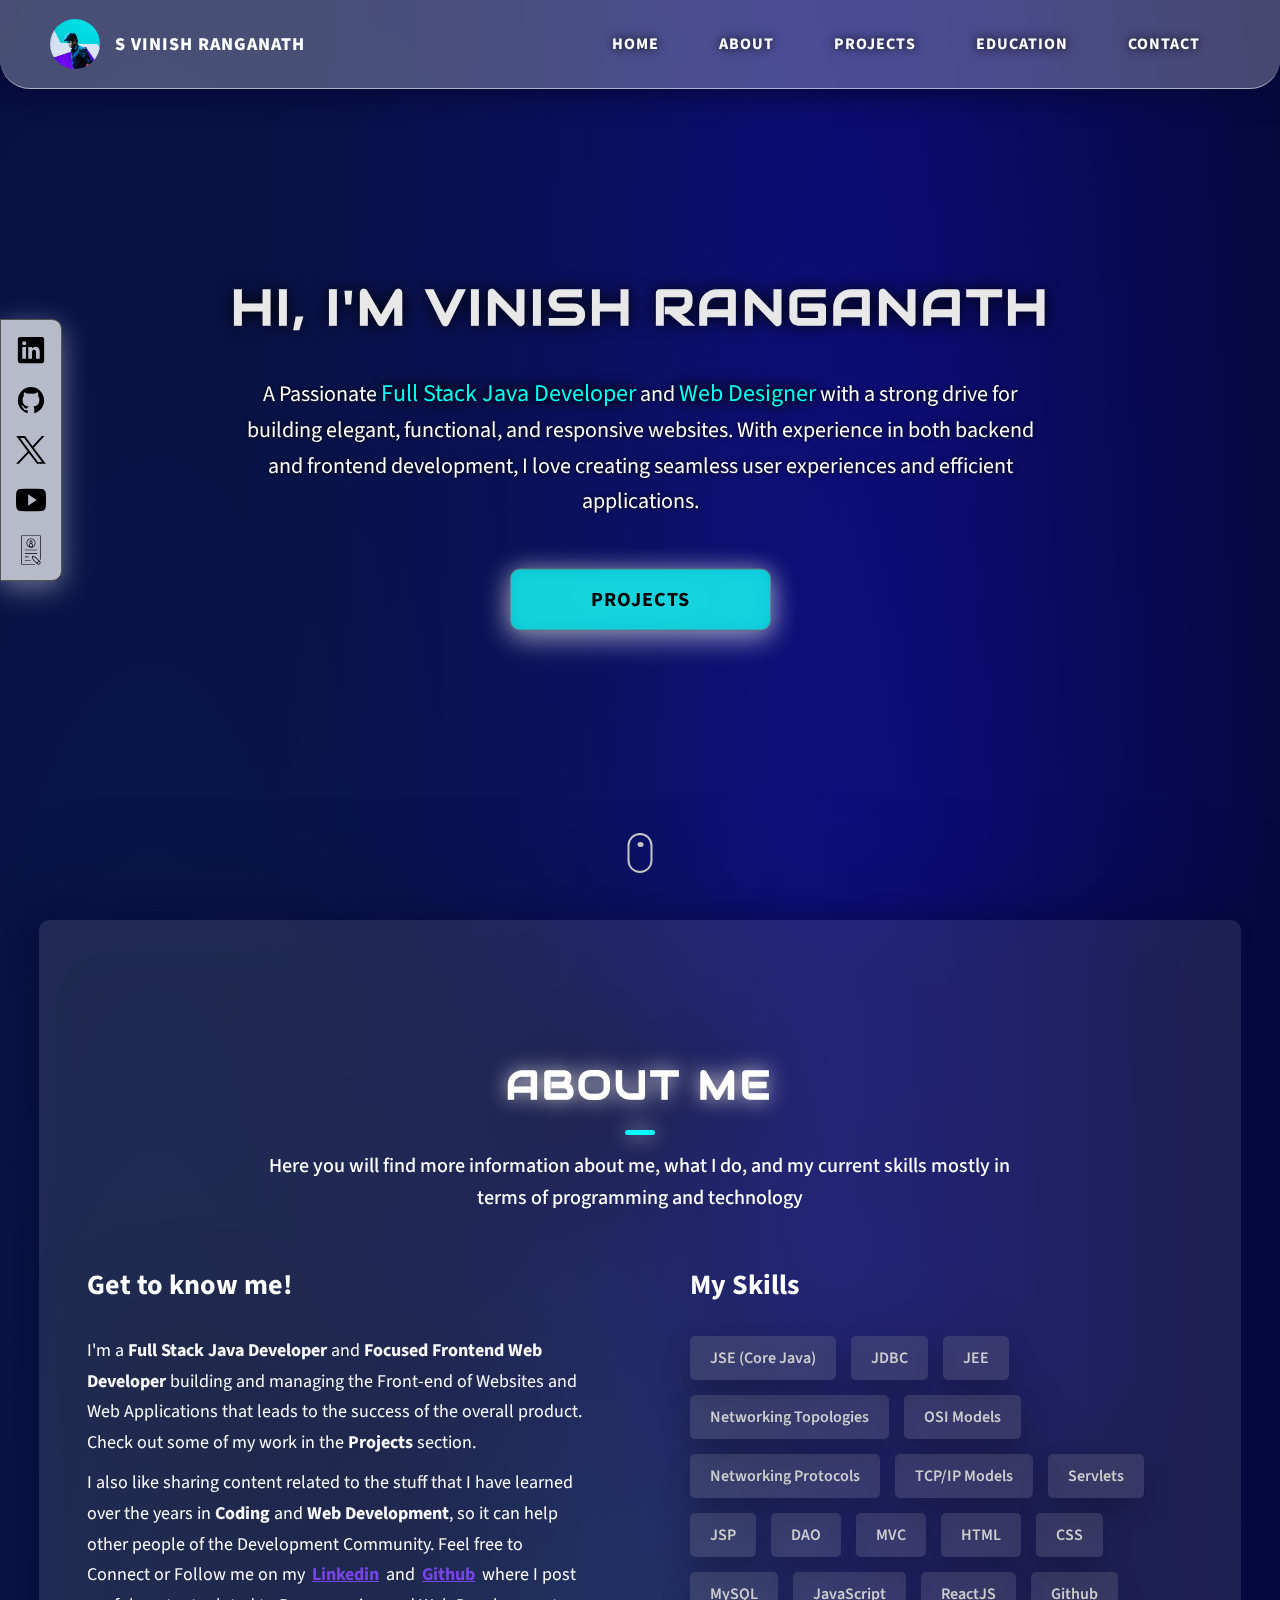
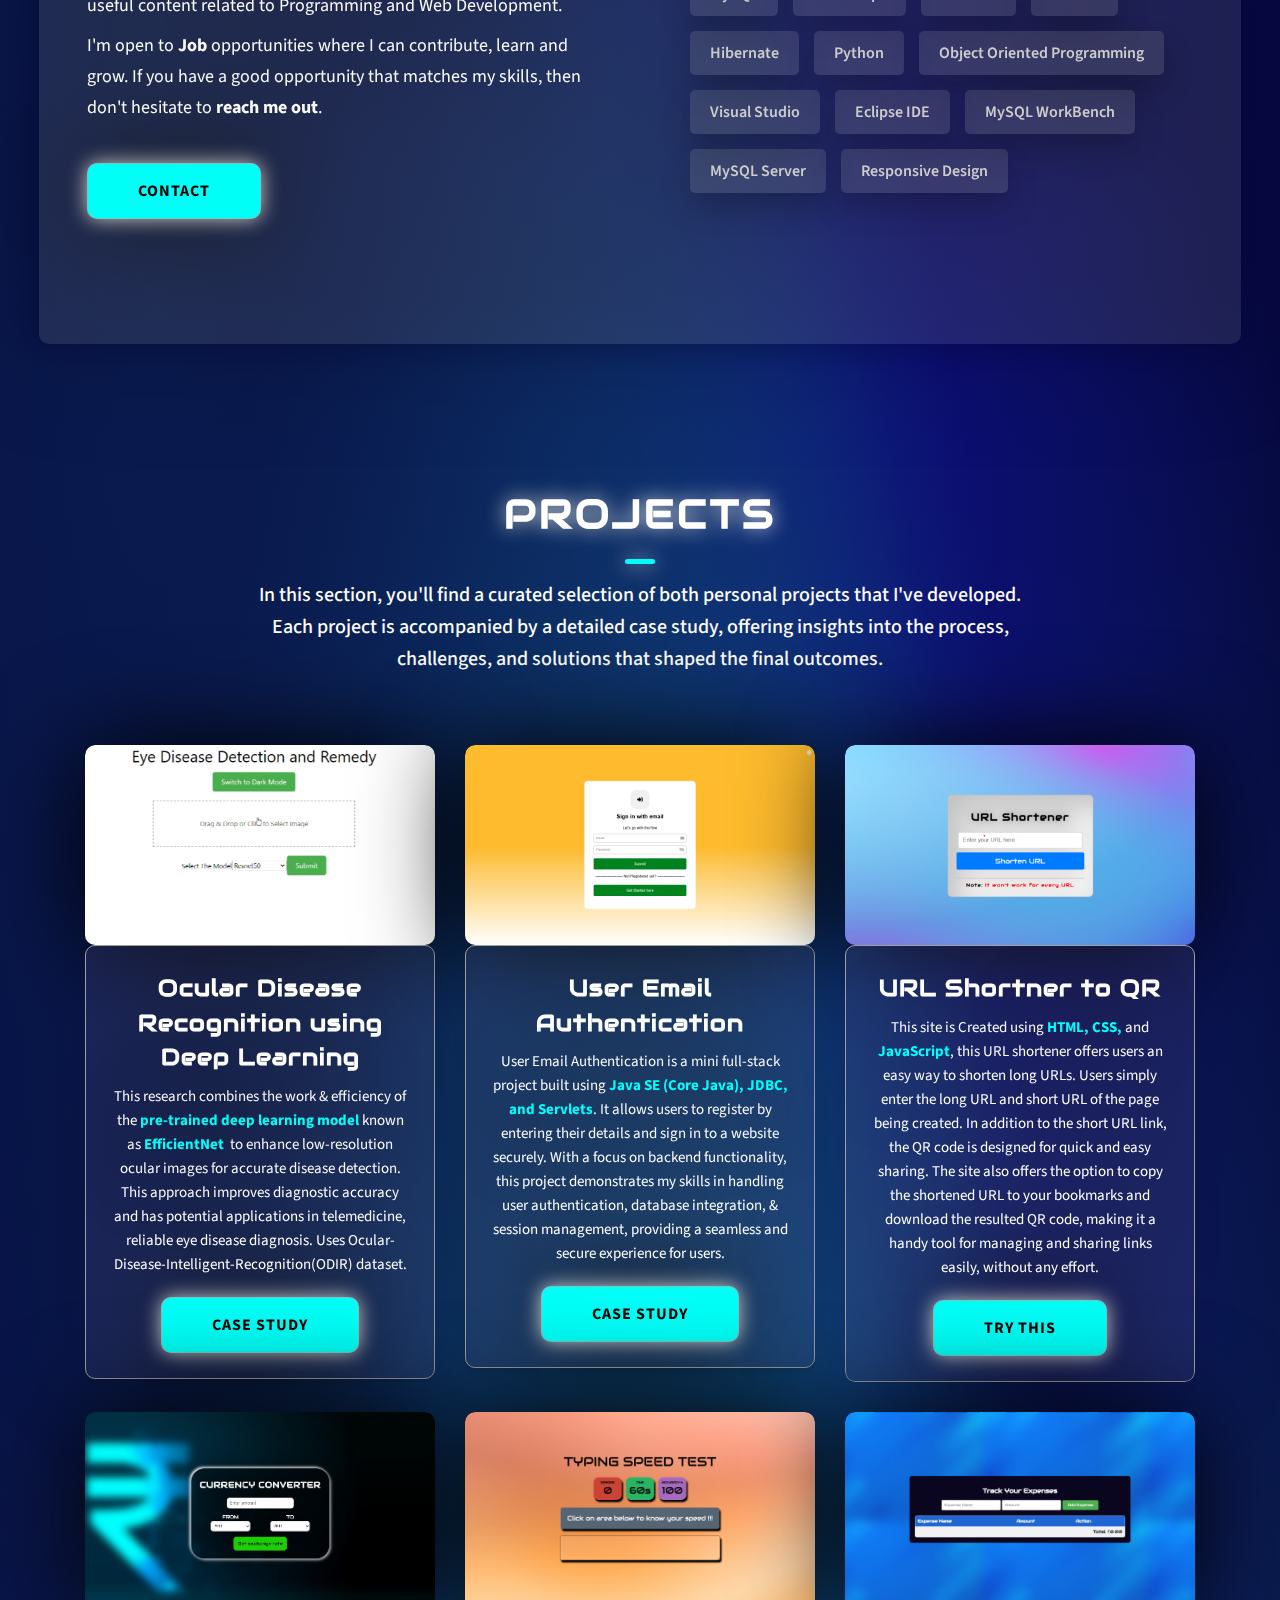
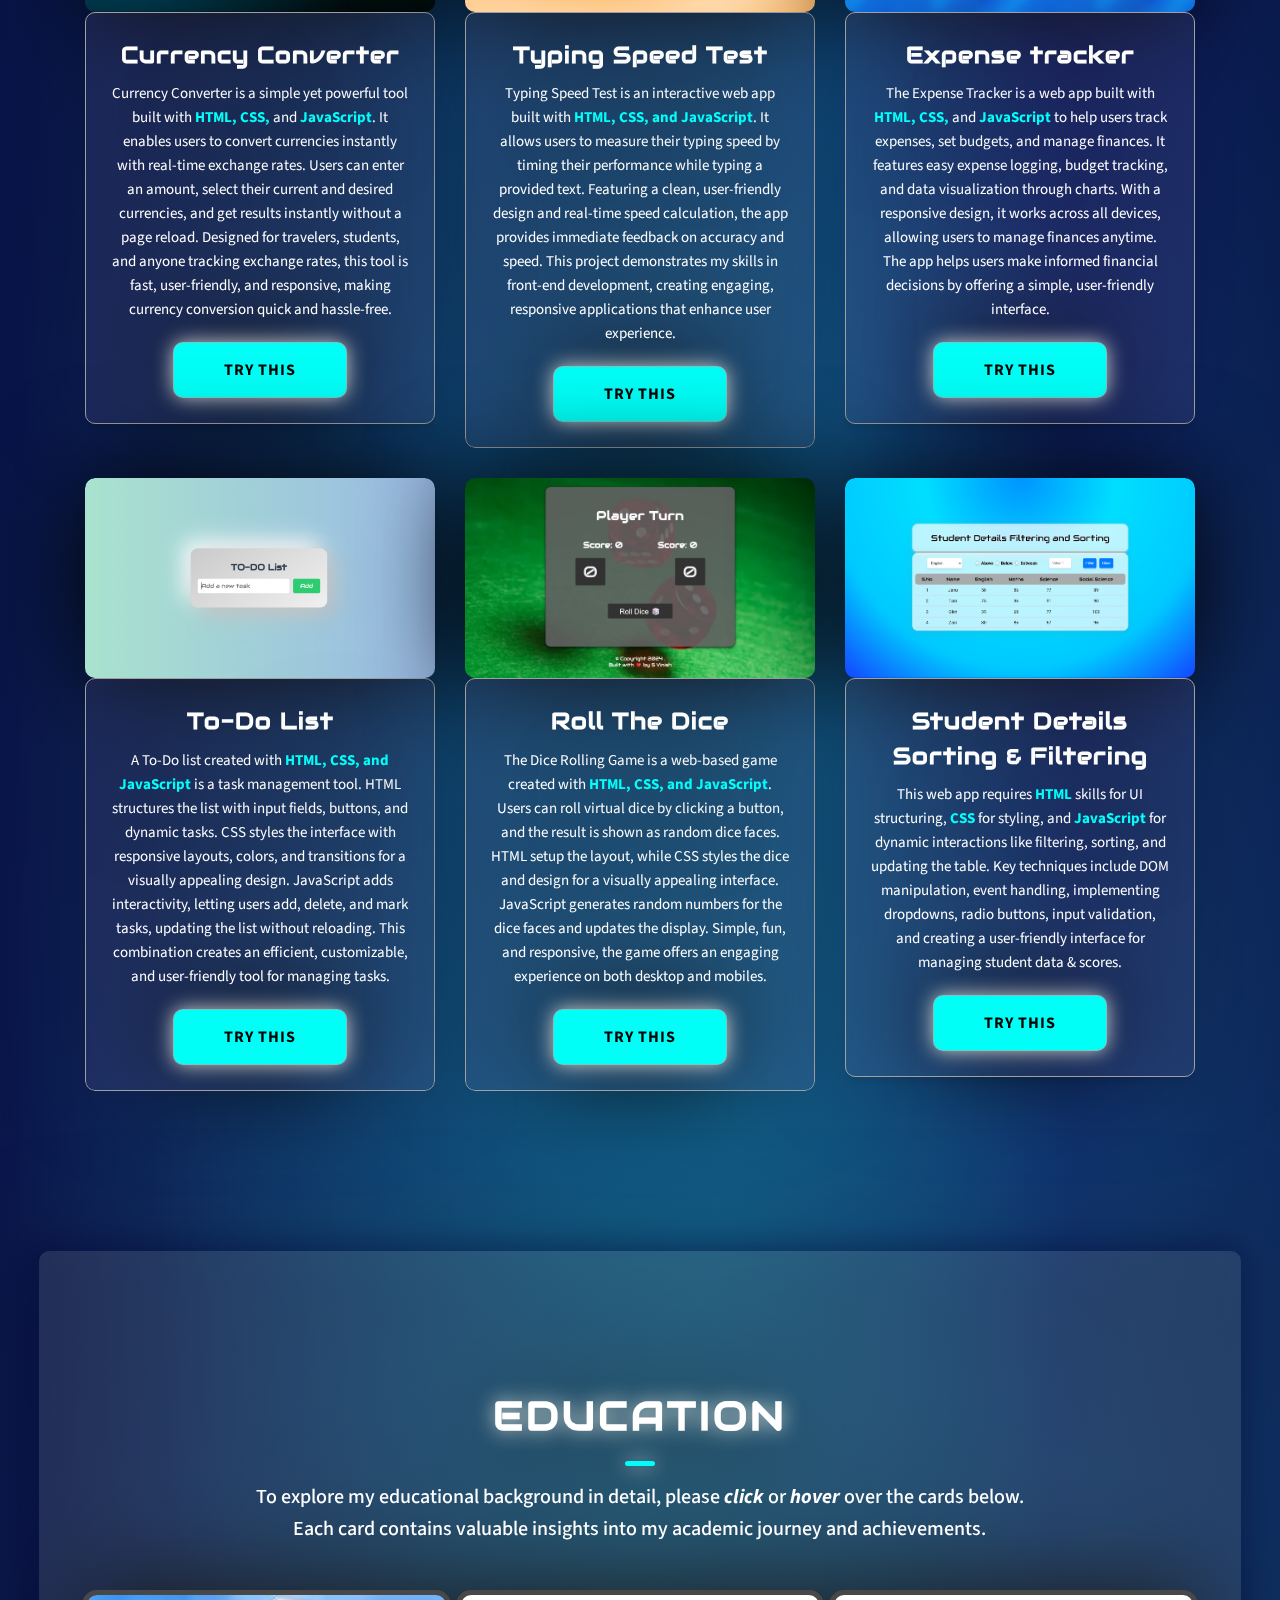
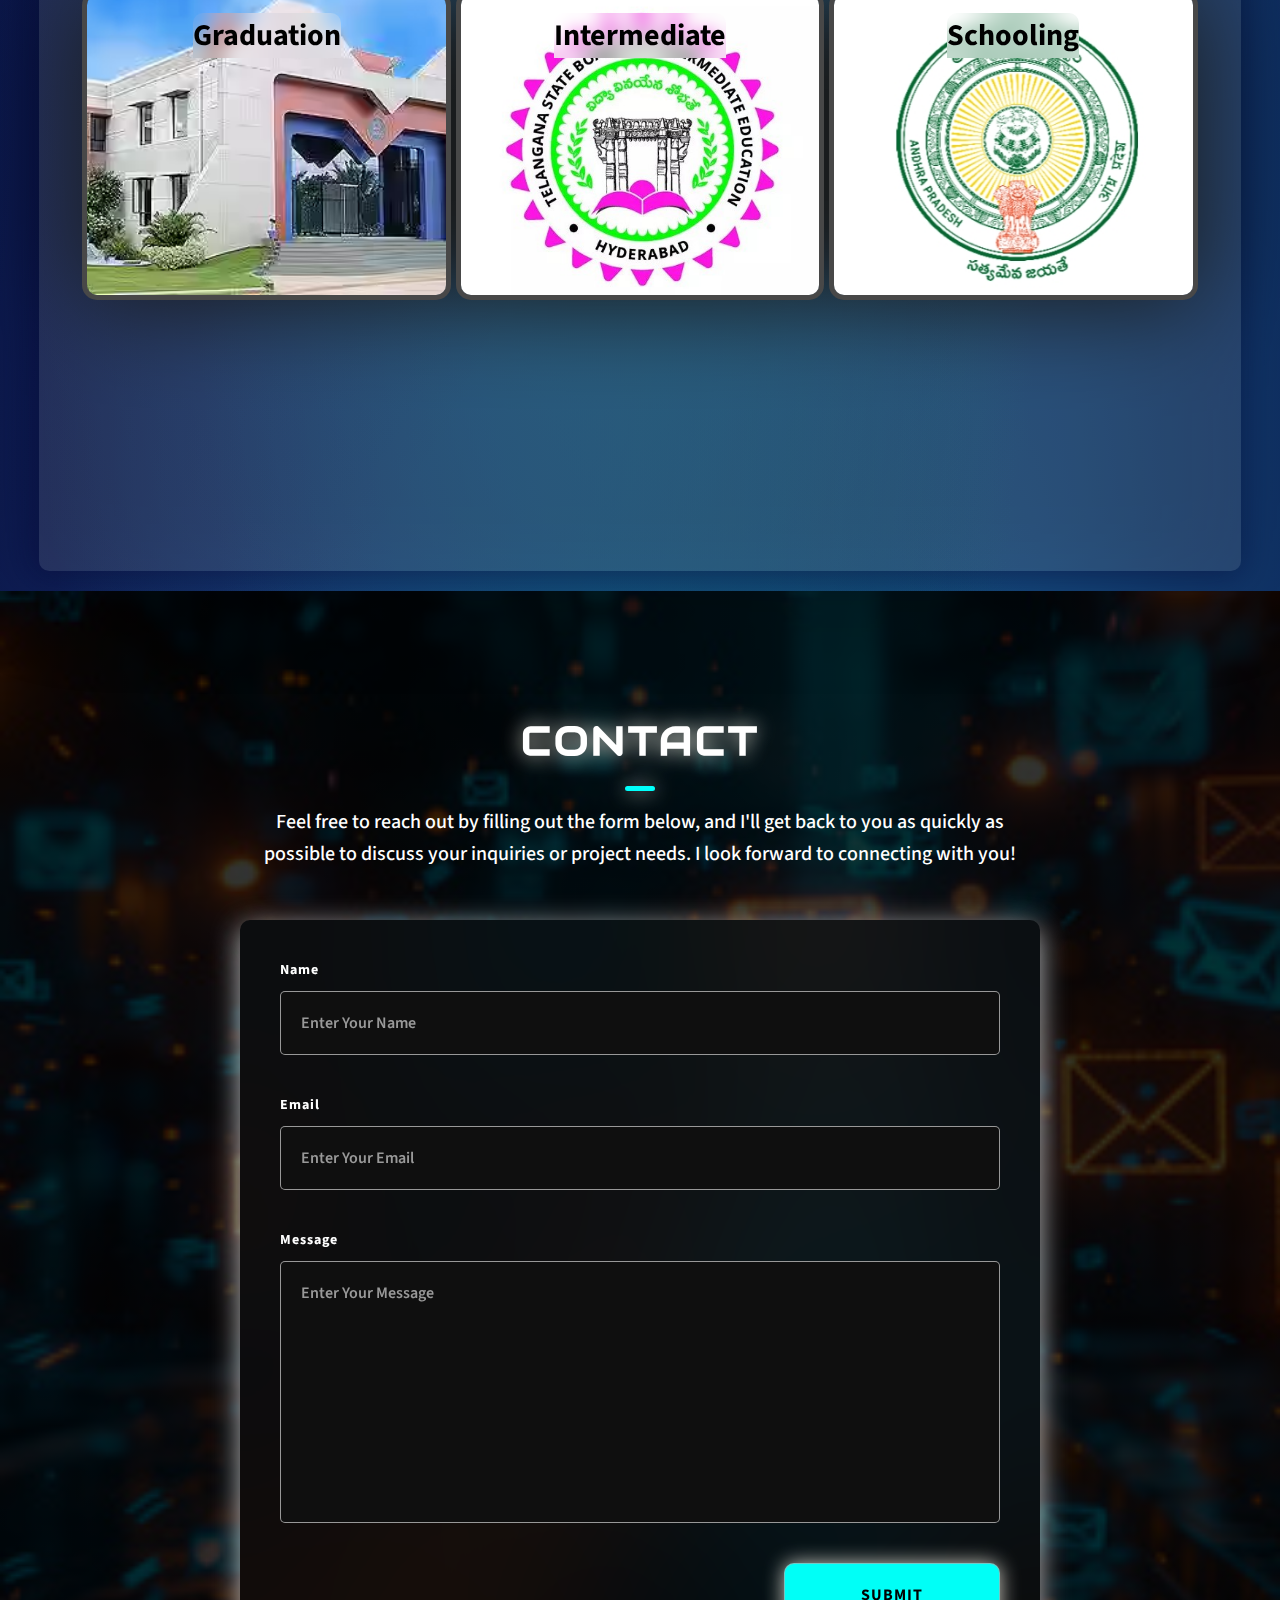
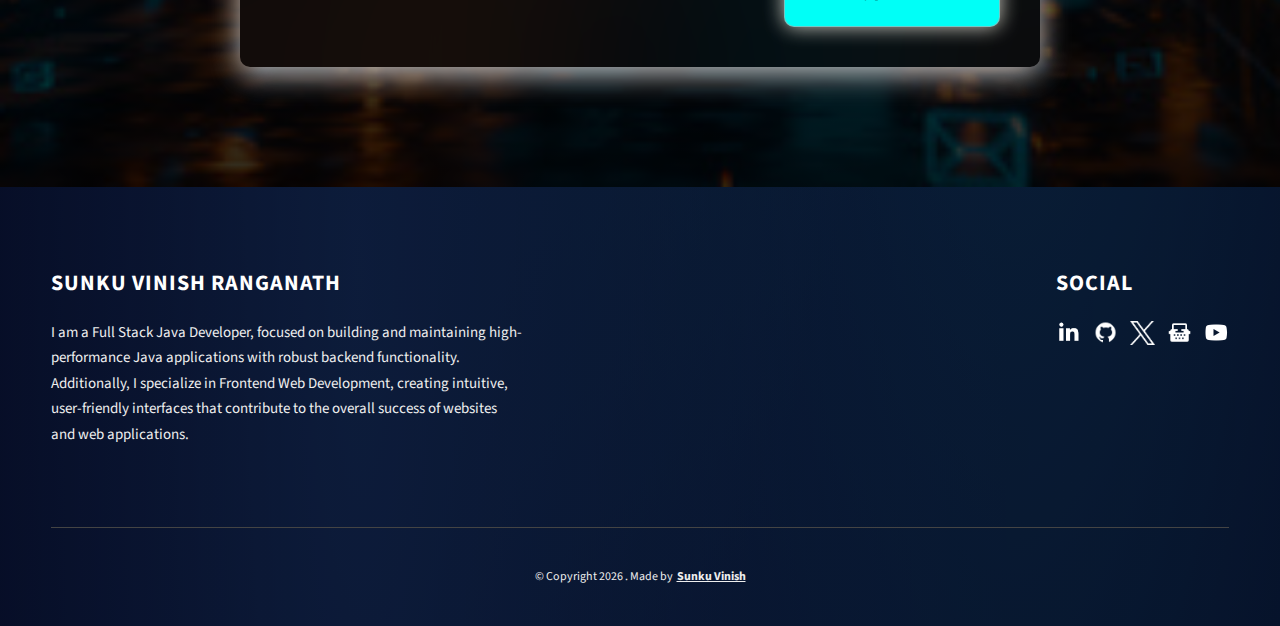
<file: index.html>
<html lang="en">

<head>
  <meta charset="UTF-8" />
  <meta name="viewport" content="width=device-width, initial-scale=1.0" />

  <title>Portfolio Vinish</title>
  <link rel="stylesheet" href="index.css" />

  <link href="https://fonts.googleapis.com/css2?family=Source+Sans+Pro:wght@400;600;700;900&display=swap"
    rel="stylesheet" />
  <link rel="stylesheet" href="https://cdnjs.cloudflare.com/ajax/libs/font-awesome/6.0.0-beta3/css/all.min.css">
  <link rel="shortcut icon" type="image/x-icon" href="/assets/img/log1.png" />
  <link href='https://unpkg.com/boxicons@2.1.4/css/boxicons.min.css' rel='stylesheet'>

</head>

<body>

  <!----------------- Header Section ----------------->

  <header class="header">
    <div class="header__content">
      <div class="header__logo-container">

        <div class="header__logo-img-cont">
          <img src="assets/img/logo-main1.jpg" alt="Vinish Logo Image" class="header__logo-img" />
        </div>

        <span class="header__logo-sub">S Vinish Ranganath</span>
        <span class="header__logo-sub-mid">S Vinish</span>
        <span class="header__logo-sub-short">Sunku Vinish</span>
      </div>
      <div class="header__main">
        <ul class="header__links">
          <li class="header__link-wrapper">
            <a href="./#home" class="header__link"> Home </a>
          </li>
          <li class="header__link-wrapper">
            <a href="./#about" class="header__link"> About </a>
          </li>
          <li class="header__link-wrapper">
            <a href="./#projects" class="header__link"> Projects </a>
          </li>
          <li class="header__link-wrapper">
            <a href="./#edu" class="header__link"> Education </a>
          </li>
          <!-- <li class="header__link-wrapper">
            <a href="./#cert" class="header__link"> Certify </a>
          </li> -->
          <li class="header__link-wrapper">
            <a href="./#contact" class="header__link"> Contact </a>
          </li>
        </ul>
        <div class="header__main-ham-menu-cont">
          <img src="./assets/svg/ham.png" alt="hamburger menu" class="header__main-ham-menu" />
          <img src="./assets/svg/ham-close.svg" alt="hamburger menu close" class="header__main-ham-menu-close d-none" />
        </div>
      </div>
    </div>
    <div class="header__sm-menu">
      <div class="header__sm-menu-content">
        <ul class="header__sm-menu-links">
          <li class="header__sm-menu-link">
            <a href="./#home"> Home </a>
          </li>

          <li class="header__sm-menu-link">
            <a href="./#about"> About </a>
          </li>

          <li class="header__sm-menu-link">
            <a href="./#projects"> Projects </a>
          </li>

          <li class="header__sm-menu-link">
            <a href="./#edu"> Education </a>
          </li>

          <!-- <li class="header__sm-menu-link">
            <a href="./#cert"> Certify </a>
          </li> -->

          <li class="header__sm-menu-link">
            <a href="./#contact"> Contact </a>
          </li>
        </ul>
      </div>
    </div>
  </header>

  <!------------------------ Hero Section ------------------------>
  <section id="home" class="home-hero">
    <div class="home-hero__content">
      <h1 class="heading-primary hp-bg">
        Hi, I'm Vinish Ranganath
        <!-- <span class="typed" data-typed-items="Vinish Ranganath,Web Designer,Java Developer"></span> -->
      </h1>
      <h1 class="heading-primary-short hp-bg">
        Hi, I'm Vinish
      </h1>
      <div class="home-hero__info">
        <p class="text-primary">
          A Passionate <span class="colOr">Full Stack Java Developer</span> and <span class="colOr">Web Designer</span>
          with a strong drive for building elegant, functional, and responsive websites. With experience in both backend
          and frontend development, I love creating seamless user experiences and efficient applications.
        </p>
      </div>
      <div class="home-hero__cta">
        <a href="./#projects" class="btn btn--bg">Projects</a>
      </div>
    </div>

    <div class="home-hero__socials">
      <h5 class="text-social">Socials</h5>
      <!---------------LinkedIn profile Information--------------->
      <div class="home-hero__social">
        <a href="https://www.linkedin.com/in/vinish-sunku/" class="home-hero__social-icon-link" target="_blank">
          <img class="home-hero__social-icon" src="./assets/svg/linkedin-dark.svg"
            alt="Vinish Sunku Linkedin Profile" />
        </a>
      </div>


      <!---------------Github profile Information--------------->
      <div class="home-hero__social">
        <a href="https://github.com/vinish2002" class="home-hero__social-icon-link" target="_blank">
          <img class="home-hero__social-icon" src="./assets/svg/github-dark.svg" alt="Sunku Vinish Github Profile" />
        </a>
      </div>

      <!--------------- X (Twitter) profile Information--------------->
      <div class="home-hero__social">
        <a href="https://x.com/VinishSunku" class="home-hero__social-icon-link" target="_blank">
          <img class="home-hero__social-icon" src="./assets/svg/X-dark.svg" alt="Sunku Vinish X Profile" />
        </a>
      </div>
      <!--------------- Youtube profile Information--------------->
      <div class="home-hero__social">
        <a href="https://studio.youtube.com/channel/UCExIQhSd9n4nOQXrjRX0W6Q"
          class="home-hero__social-icon-link home-hero__social-icon-link--bd-none" rel="noreferrer" target="_blank">
          <img src="./assets/svg/yt-dark.svg" alt="Sunku Vinish Youtube Channel" class="home-hero__social-icon" />
        </a>
      </div>


      <!--------------- Open Resume --------------->
      <div class="home-hero__social">
        <a href="assets/doc/VINISH_SDE.pdf" class="home-hero__social-icon-link" rel="noreferrer" target="_blank">
          <img src="./assets/svg/resume-bg.svg" alt="Sunku Vinish Portfolio Profile" class="home-hero__social-icon" />
        </a>
      </div>
    </div>

    <!------------------------------------------------>
    <div class="home-hero__mouse-scroll-cont">
      <div class="mouse"></div>
    </div>
  </section>


  <div class="container">
    <div class="section visible">
      <!------------------------ About Section ------------------------>

      <section id="about" class="about sec-pad">
        <div class="main-container">
          <h2 class="heading heading-sec heading-sec__mb-med">
            <span class="heading-sec__main">About Me</span>
            <span class="heading-sec__sub">
              Here you will find more information about me, what I do, and my
              current skills mostly in terms of programming and technology
            </span>
          </h2>


          <div class="about__content">
            <div class="about__content-main">
              <h3 class="about__content-title">Get to know me!</h3>
              <div class="about__content-details">
                <p class="about__content-details-para">
                  I'm a <strong>Full Stack Java Developer</strong> and <strong>Focused Frontend Web Developer</strong>
                  building and managing the Front-end of Websites and Web Applications that leads to the success of the
                  overall product. Check out some of my work in the <strong>Projects</strong> section.
                </p>
                <p class="about__content-details-para">
                  I also like sharing content related to the stuff that I have learned over the years in <strong>Coding
                  </strong>and <strong>Web Development</strong>, so it can help other people of the Development
                  Community. Feel free to Connect or Follow me on my
                  <a href="https://www.linkedin.com/in/vinish-sunku/" target="_blank">Linkedin</a>
                  and
                  <a href="https://github.com/vinish2002" target="_blank">Github</a>
                  where I post useful content related to Programming and Web Development.
                </p>
                <p class="about__content-details-para">
                  I'm open to <strong>Job</strong> opportunities where I can contribute, learn and grow. If you have a
                  good opportunity that matches my skills, then don't hesitate to <strong>reach me out</strong>.
                </p>
              </div>
              <a href="./#contact" class="btn btn--med">Contact</a>
            </div>

            <!----------------- Skills Section ----------------->

            <div class="about__content-skills">
              <h3 class="about__content-title">My Skills</h3>
              <div class="skillset">
                <div class="skills">JSE (Core Java)</div>
                <div class="skills">JDBC</div>
                <div class="skills">JEE</div>
                <div class="skills">Networking Topologies</div>
                <div class="skills">OSI Models</div>
                <div class="skills">Networking Protocols</div>
                <div class="skills">TCP/IP Models</div>
                <div class="skills">Servlets</div>
                <div class="skills">JSP</div>
                <div class="skills">DAO</div>
                <div class="skills">MVC</div>
                <div class="skills">HTML</div>
                <div class="skills">CSS</div>
                <div class="skills">MySQL</div>
                <div class="skills">JavaScript</div>
                <div class="skills">ReactJS</div>
                <div class="skills">Github</div>
                <div class="skills">Hibernate</div>
                <div class="skills">Python</div>
                <div class="skills">Object Oriented Programming</div>
                <div class="skills">Visual Studio</div>
                <div class="skills">Eclipse IDE</div>
                <div class="skills">MySQL WorkBench</div>
                <div class="skills">MySQL Server</div>
                <div class="skills">Responsive Design</div>
              </div>
            </div>
          </div>
        </div>
      </section>

      <!----------------------- About Section END ----------------------->
    </div>
  </div>



  <!----------------- Projects Information Section ----------------->

  <section id="projects" class="projects sec-pad">
    <div class="main-container">
      <h2 class="heading heading-sec heading-sec__mb-bg">
        <span class="heading-sec__main">Projects</span>
        <span class="heading-sec__sub">
          In this section, you'll find a curated selection of both personal projects that I've developed.
          Each project is accompanied by a detailed case study, offering insights into the process, challenges, and
          solutions that shaped the final outcomes.
        </span>
      </h2>


      <div class="projects-container">
        <div class="projects-wrapper">


          <!-----------------------Project_1----------------------->
          <div class="project">
            <img alt="ODR" height="300" src="assets/projRes/ODR.png" />
            <div class="project-content">
              <h2>Ocular Disease Recognition using Deep Learning</h2>
              <p>
                This research combines the work & efficiency of the <b class="p-style">pre-trained deep learning
                  model</b> known as <b class="p-style">EfficientNet</b>&nbsp;&nbsp;to enhance low-resolution ocular
                images for accurate disease detection. This approach improves diagnostic accuracy and has potential
                applications in telemedicine, reliable eye disease diagnosis. Uses
                Ocular-Disease-Intelligent-Recognition(ODIR) dataset.
              </p>
              <a class='btn btn--med button' href='./projects/ocular.html' target='_blank'>Case Study</a>
              <!-- <a class='btn btn--med button'
                href='https://drive.google.com/file/d/1uuhwT0ZVc6jpRbbXqVMbfMlpts5G7-jj/view?usp=sharing'
                target='_blank'>Case Study</a> -->
            </div>
          </div>


          <!-----------------------Project_2----------------------->
          <div class="project">
            <img alt="Email Authentication" src="assets/projRes/signin.png" />
            <div class="project-content">
              <h2>User Email Authentication</h2>
              <p>
                User Email Authentication is a mini full-stack project built using <b class="p-style">Java SE (Core
                  Java), JDBC, and
                  Servlets</b>. It allows users to register by entering their details and sign in to a website securely.
                With a focus on backend functionality, this project demonstrates my skills in handling user
                authentication, database integration, & session management, providing a seamless and secure experience
                for users.
              </p>
              <a class='btn btn--med button' href='https://login-to-account.netlify.app/' target='_blank'>Case Study</a>
            </div>
          </div>


          <!-----------------------Project_3----------------------->
          <div class="project">
            <img alt="URL Shorten to QR" src="assets/projRes/URL_Shortner.png" />
            <div class="project-content">
              <h2>URL Shortner to QR</h2>
              <p>
                This site is Created using <b class="p-style">HTML, CSS,</b> and <b class="p-style">JavaScript</b>, this
                URL shortener offers users an easy way to shorten long URLs. Users simply enter the long URL and short
                URL of the page being created. In addition to the short URL link, the QR code is designed for quick and
                easy sharing. The site also offers the option to copy the shortened URL to your bookmarks and download
                the resulted QR code, making it a handy tool for managing and sharing links easily, without any effort.
              </p>
              <a class='btn btn--med button dynamicBgClr' href='https://url-shortener-qr.netlify.app'
                target='_blank'>Try this</a>
            </div>
          </div>


          <!-----------------------Project_4----------------------->
          <div class="project">
            <img alt="Currecny Converter" src="assets/projRes/currCon.jpg" />
            <div class="project-content">
              <h2>Currency Converter</h2>
              <p>
                Currency Converter is a simple yet powerful tool built with <b class="p-style">HTML, CSS,</b> and <b
                  class="p-style">JavaScript</b>. It enables users to convert currencies instantly with real-time
                exchange rates. Users can enter an amount, select their current and desired currencies, and get results
                instantly without a page reload. Designed for travelers, students, and anyone tracking exchange rates,
                this tool is fast, user-friendly, and responsive, making currency conversion quick and hassle-free.
              </p>
              <a class='btn btn--med button dynamicBgClr' href='https://money-converter.netlify.app' target='_blank'>Try
                this</a>
            </div>
          </div>


          <!-----------------------Project_5----------------------->
          <div class="project">
            <img alt="Typing test" src="assets/projRes/typeTest.png" />
            <div class="project-content">
              <h2>Typing Speed Test</h2>
              <p>
                Typing Speed Test is an interactive web app built with <b class="p-style">HTML, CSS, and JavaScript</b>.
                It allows users to measure their typing speed by timing their performance while typing a provided text.
                Featuring a clean, user-friendly design and real-time speed calculation, the app provides immediate
                feedback on accuracy and speed. This project demonstrates my skills in front-end development, creating
                engaging, responsive applications that enhance user experience.
              </p>
              <a class='btn btn--med button dynamicBgClr' href='https://typing-speed-test-svr.netlify.app'
                target='_blank'>Try this</a>
            </div>
          </div>


          <!-----------------------Project_6----------------------->
          <div class="project">
            <img alt="Expense tracker" src="assets/projRes/ExpRes1.png" />
            <div class="project-content">
              <h2>Expense tracker</h2>
              <p>
                The Expense Tracker is a web app built with <b class="p-style">HTML, CSS,</b> and <b
                  class="p-style">JavaScript</b> to help users track expenses, set budgets, and manage finances. It
                features easy expense logging, budget tracking, and data visualization through charts. With a responsive
                design, it works across all devices, allowing users to manage finances anytime. The app helps users make
                informed financial decisions by offering a simple, user-friendly interface.
              </p>
              <a class='btn btn--med button dynamicBgClr' href='https://handle-my-expenses.netlify.app'
                target='_blank'>Try this</a>
            </div>
          </div>


          <!-----------------------Project_7----------------------->
          <div class="project">
            <img alt="To-Do List" src="assets/projRes/TODO1.png" />
            <div class="project-content">
              <h2>To-Do List</h2>
              <p>
                A To-Do list created with <b class="p-style">HTML, CSS, and JavaScript</b> is a task management tool.
                HTML structures the list with input fields, buttons, and dynamic tasks. CSS styles the interface with
                responsive layouts, colors, and transitions for a visually appealing design. JavaScript adds
                interactivity, letting users add, delete, and mark tasks, updating the list without reloading. This
                combination creates an efficient, customizable, and user-friendly tool for managing tasks.
              </p>
              <a class='btn btn--med button dynamicBgClr' href='https://daily-activity-tracker.netlify.app'
                target='_blank'>Try this</a>
            </div>
          </div>


          <!-----------------------Project_8----------------------->
          <div class="project">
            <img alt="Dice Roller" src="assets/projRes/dice-roll.png" />
            <div class="project-content">
              <h2>Roll The Dice</h2>
              <p>
                The Dice Rolling Game is a web-based game created with <b class="p-style">HTML, CSS, and JavaScript</b>.
                Users can roll virtual dice by clicking a button, and the result is shown as random dice faces. HTML
                setup the layout, while CSS styles the dice and design for a visually appealing interface. JavaScript
                generates random numbers for the dice faces and updates the display. Simple, fun, and responsive, the
                game offers an engaging experience on both desktop and mobiles.
              </p>
              <a class='btn btn--med button dynamicBgClr' href='https://the-dice-roller.netlify.app' target='_blank'>Try
                this</a>
            </div>
          </div>


          <!-----------------------Project_9----------------------->
          <!-- <div class="project">
            <img alt="Snake Game" src="assets/projRes/snakeResult.png" />
            <div class="project-content">
              <h2>Snake Game</h2>
              <p>
                The Snake Game is an arcade-style game built with <b class="p-style">HTML, CSS, and JavaScript</b>,
                offering smooth controls and engaging gameplay. Players guide the snake to eat food, grow longer, and
                avoid walls or its own tail. This game demonstrates my skills in front-end development, game logic, and
                creating interactive experiences that test reflexes, focus, and strategy. The gameplay is immersive,
                providing both challenge and fun for players.
              </p>
              <a class='btn btn--med button dynamicBgClr' href='https://vinish2002.github.io/Snake-Game/'
                target='_blank'>Try this</a>
            </div>
          </div> -->


          <!-----------------------Project_10----------------------->
          <div class="project">
            <img alt="Dice Roller" src="assets/projRes/studSortRes.png" />
            <div class="project-content">
              <h2>Student Details Sorting & Filtering</h2>
              <p>
                This web app requires <b class="p-style">HTML</b> skills for UI structuring, <b class="p-style">CSS</b>
                for styling, and <b class="p-style">JavaScript</b> for dynamic interactions like filtering, sorting, and
                updating the table. Key techniques include DOM manipulation, event handling, implementing dropdowns,
                radio buttons, input validation, and creating a user-friendly interface for managing student data &
                scores.
              </p>
              <a class='btn btn--med button dynamicBgClr' href='#' target='_blank'>Try
                this</a>
            </div>
          </div>


        </div>

      </div>
    </div>
  </section>



  <div class="container">
    <div class="section visible">
      <!----------------------- Education Section ----------------------->

      <section id="edu" class="education sec-pad">
        <div class="main-container">
          <h2 class="heading heading-sec heading-sec__mb-med">
            <span class="heading-sec__main">Education</span>
            <span class="heading-sec__sub">
              To explore my educational background in detail, please <b><i>click</i></b> or <b><i>hover</i></b> over
              the
              cards below. Each card contains valuable insights into my academic journey and achievements.
            </span>
          </h2>

          <div class="cards">
            <div class="card graduation">
              <div class="card-header">
                <p class="tip">Graduation</p>
              </div>
              <div class="card-details">
                <p class="second-text">
                  <b>B.Tech - CSE</b>
                  <br>Sree Vidyanikethan Engineering College, Tirupati
                  <br>CGPA: 8.17
                  <br>2020 - 2024
                </p>
              </div>
            </div>

            <div class="card inter">
              <div class="card-header">
                <p class="tip">Intermediate</p>
              </div>
              <div class="card-details">
                <p class="second-text">
                  <b>Intermediate Education</b>
                  <br>Narayana IIT Academy, Hyderabad
                  <br>Score: 79.6%
                  <br>2018 - 2020
                </p>
              </div>
            </div>

            <div class="card school">
              <div class="card-header">
                <p class="tip">Schooling</p>
              </div>
              <div class="card-details">
                <p class="second-text">
                  <b>Secondary Schooling</b>
                  <br>Sri Sai Vijetha High School, Tadipatri
                  <br>CGPA: 8.7
                  <br>2017 - 2018
                </p>
              </div>
            </div>


          </div>
          <!---->

        </div>
      </section>

      <!----------------------- Education Section END ----------------------->
    </div>
  </div>




  <!------------------- Contact Form ------------------->

  <section id="contact" class="contact sec-pad dynamicBg">
    <div class="main-container">
      <h2 class="heading heading-sec heading-sec__mb-med">
        <span class="heading-sec__main heading-sec__main--lt">Contact</span>
        <span class="heading-sec__sub heading-sec__sub--lt">
          Feel free to reach out by filling out the form below, and I'll get back to you as quickly as possible to
          discuss your
          inquiries or project needs. I look forward to connecting with you!
        </span>
      </h2>
      <div class="contact__form-container">
        <form action="https://formspree.io/f/xqakboow" class='contact__form' method='post'>
          <input type='hidden' name='form-name' value='form 1' />
          <div class="contact__form-field">
            <label class="contact__form-label" for="name">Name</label>
            <input required placeholder="Enter Your Name" type="text" class="contact__form-input" name="name"
              id="name" />
          </div>
          <div class="contact__form-field">
            <label class="contact__form-label" for="email">Email</label>
            <input required placeholder="Enter Your Email" type="email" class="contact__form-input" name="email"
              id="email" />
          </div>
          <div class="contact__form-field">
            <label class="contact__form-label" for="message">Message</label>
            <textarea required cols="25" rows="10" class="contact__form-input" placeholder="Enter Your Message"
              name="message" id="message"></textarea>
          </div>
          <button type="submit" class="btn contact__btn">
            Submit
          </button>
        </form>
      </div>
    </div>
  </section>

  <!----------------- Footer Section ----------------->

  <footer class="main-footer">
    <div class="main-container">
      <div class="main-footer__upper">
        <div class="main-footer__row main-footer__row-1">
          <h2 class="heading heading-sm main-footer__heading-sm">
            <span>Social</span>
          </h2>
          <div class="main-footer__social-cont">
            <a target="_blank" rel="noreferrer" href="https://www.linkedin.com/in/vinish-sunku">
              <img class="main-footer__icon" src="./assets/png/linkedin-ico.png" alt="Sunku Vinish Linkedin Profile" />
            </a>
            <a target="_blank" rel="noreferrer" href="https://github.com/vinish2002">
              <img class="main-footer__icon" src="./assets/png/github-ico.png" alt="Sunku Vinish Github Profile" />
            </a>
            <a target="_blank" rel="noreferrer" href="https://x.com/VinishSunku">
              <img class="main-footer__icon" src="./assets/png/x-logo-white.png" alt="Sunku Vinish Twitter Profile" />
            </a>

            <a target="_blank" rel="noreferrer" href="assets/doc/VINISH_SDE.pdf">
              <img class="main-footer__icon" src="./assets/png/blog-ico.png" alt="Sunku Vinish Resume" />
            </a>
            <a target="_blank" rel="noreferrer" href="https://studio.youtube.com/channel/UCExIQhSd9n4nOQXrjRX0W6Q">
              <img class="main-footer__icon main-footer__icon--mr-none" src="./assets/png/yt-ico.png"
                alt="Sunku Vinish Youtube Channel" />
            </a>
          </div>
        </div>
        <div class="main-footer__row main-footer__row-2">
          <h2 class="heading heading-sm text-lt">Sunku Vinish Ranganath</h2>
          <p class="main-footer__short-desc">
            I am a Full Stack Java Developer, focused on building and maintaining high-performance
            Java applications with robust backend functionality. Additionally, I specialize in Frontend Web
            Development,
            creating intuitive, user-friendly interfaces that contribute to the overall success of websites and
            web
            applications.
          </p>
        </div>
      </div>

      <!-- If you give me some credit or shoutout here by linking to my website, then it will be a big thing for me and will help me a lot :) -->
      <div class="main-footer__lower">
        &copy; Copyright
        <script>
          document.write(new Date().getFullYear());
        </script>
        . Made by
        <a rel="noreferrer" target="_blank">Sunku Vinish</a>
      </div>
    </div>
  </footer>

  <script src="index.js"></script>
</body>

</html>
</file>
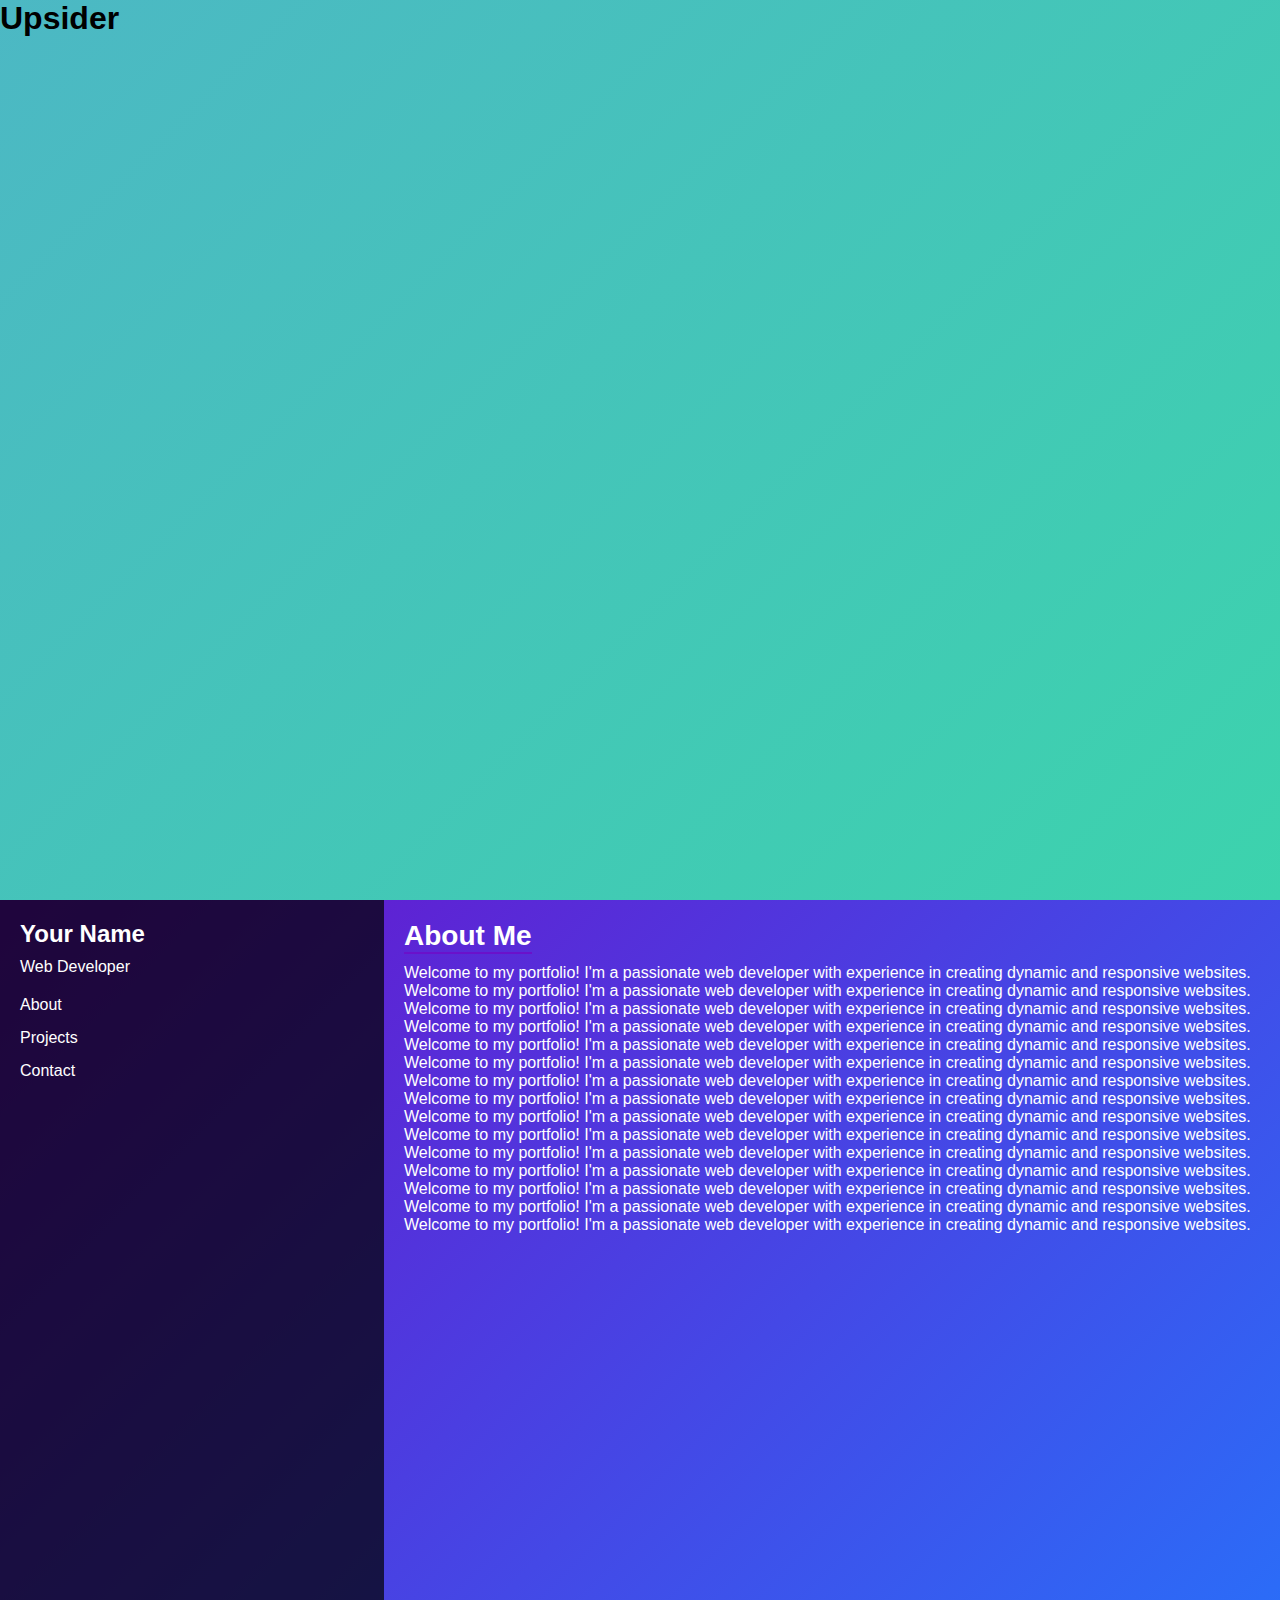
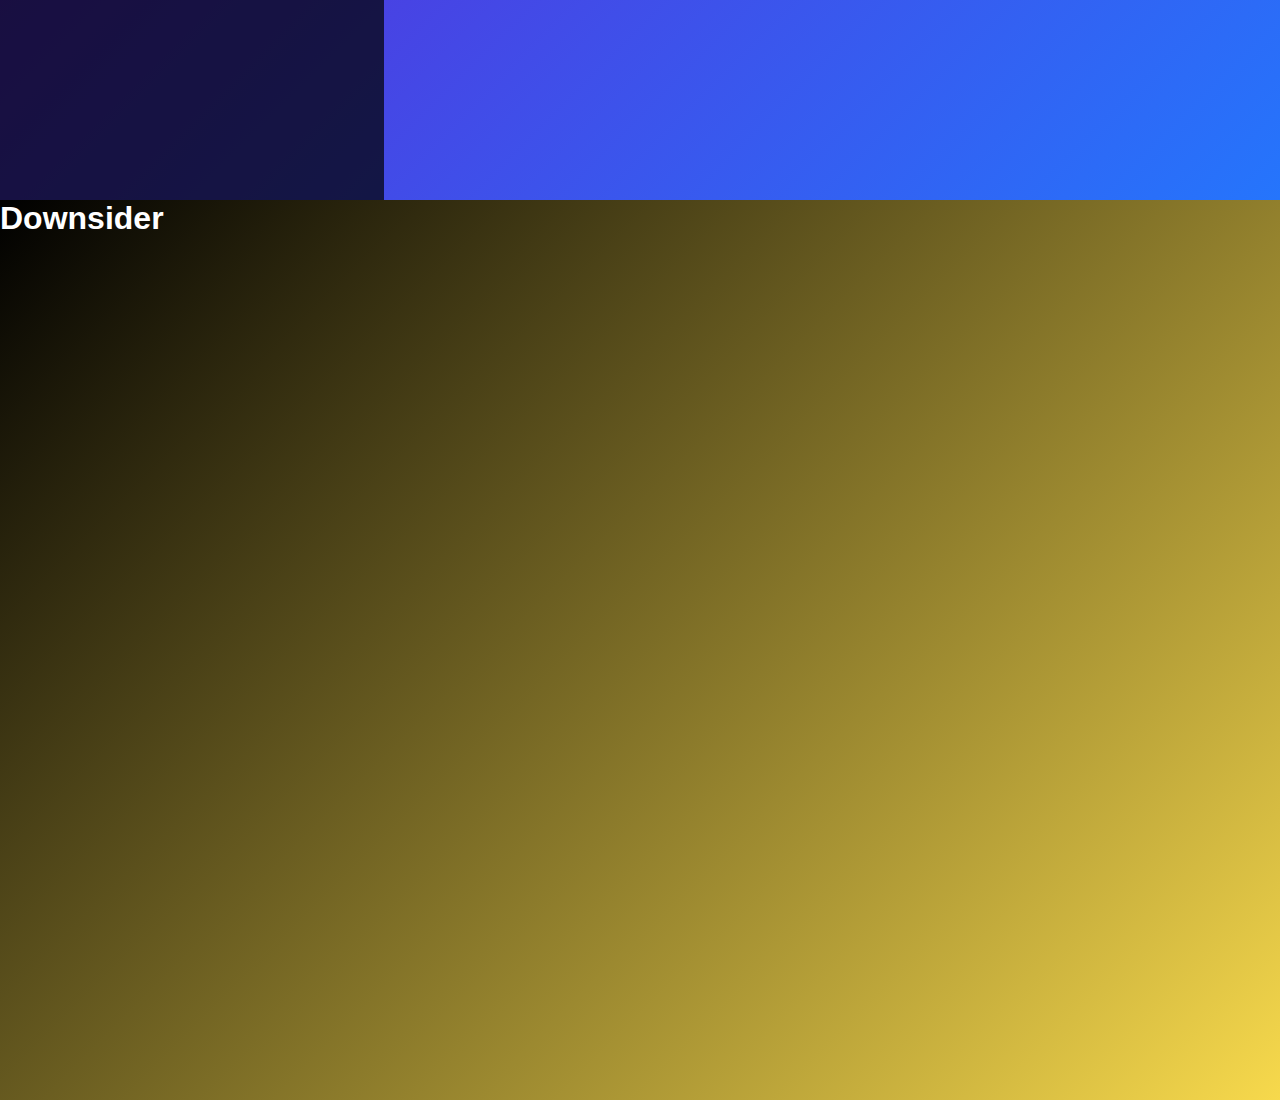
<file: indexnew.html>
<!DOCTYPE html>
<html lang="en">
<head>
    <meta charset="UTF-8">
    <meta name="viewport" content="width=device-width, initial-scale=1.0">
    <link rel="stylesheet" href="stylesNew.css">
    <title>Your Portfolio</title>
</head>
<body>
    <div>
        <div class = "upside">
            <h1>Upsider</h1>
        </div>
        
        <div class="container">
            <div class="sidebar">
                <h1>Your Name</h1>
                <p>Web Developer</p>
                <nav>
                    <ul>
                        <li><a href="#about">About</a></li>
                        <li><a href="#projects">Projects</a></li>
                        <li><a href="#contact">Contact</a></li>
                    </ul>
                </nav>
            </div>
            <div class="main-content">
                <section id="about">
                    <h2>About Me</h2>
                    <p>Welcome to my portfolio! I'm a passionate web developer with experience in creating dynamic and responsive websites.</p>
                    <p>Welcome to my portfolio! I'm a passionate web developer with experience in creating dynamic and responsive websites.</p>
                    <p>Welcome to my portfolio! I'm a passionate web developer with experience in creating dynamic and responsive websites.</p>
                    <p>Welcome to my portfolio! I'm a passionate web developer with experience in creating dynamic and responsive websites.</p>
                    <p>Welcome to my portfolio! I'm a passionate web developer with experience in creating dynamic and responsive websites.</p>
                    <p>Welcome to my portfolio! I'm a passionate web developer with experience in creating dynamic and responsive websites.</p>
                    <p>Welcome to my portfolio! I'm a passionate web developer with experience in creating dynamic and responsive websites.</p>
                    <p>Welcome to my portfolio! I'm a passionate web developer with experience in creating dynamic and responsive websites.</p>
                    <p>Welcome to my portfolio! I'm a passionate web developer with experience in creating dynamic and responsive websites.</p>
                    <p>Welcome to my portfolio! I'm a passionate web developer with experience in creating dynamic and responsive websites.</p>
                    <p>Welcome to my portfolio! I'm a passionate web developer with experience in creating dynamic and responsive websites.</p>
                    <p>Welcome to my portfolio! I'm a passionate web developer with experience in creating dynamic and responsive websites.</p>
                    <p>Welcome to my portfolio! I'm a passionate web developer with experience in creating dynamic and responsive websites.</p>
                    <p>Welcome to my portfolio! I'm a passionate web developer with experience in creating dynamic and responsive websites.</p>
                    <p>Welcome to my portfolio! I'm a passionate web developer with experience in creating dynamic and responsive websites.</p>
                </section>
                <section id="projects">
                    <h2>Projects</h2>
                    <div class="project">
                        <h3>Project Title</h3>
                        <p>Description of the project goes here. Explain what technologies you used and what the project is about.</p>
                    </div>
                    <div class="project">
                        <h3>Another Project Title</h3>
                        <p>Description of the project goes here. Explain what technologies you used and what the project is about.</p>
                    </div>
                    <div class="project">
                        <h3>Another Project Title</h3>
                        <p>Description of the project goes here. Explain what technologies you used and what the project is about.</p>
                    </div>
                    <div class="project">
                        <h3>Project Title</h3>
                        <p>Description of the project goes here. Explain what technologies you used and what the project is about.</p>
                    </div>
                    <div class="project">
                        <h3>Project Title</h3>
                        <p>Description of the project goes here. Explain what technologies you used and what the project is about.</p>
                    </div>
                    <div class="project">
                        <h3>Another Project Title</h3>
                        <p>Description of the project goes here. Explain what technologies you used and what the project is about.</p>
                    </div>
                    <div class="project">
                        <h3>Another Project Title</h3>
                        <p>Description of the project goes here. Explain what technologies you used and what the project is about.</p>
                    </div>
                    <div class="project">
                        <h3>Project Title</h3>
                        <p>Description of the project goes here. Explain what technologies you used and what the project is about.</p>
                    </div>
                    
                    
                    <!-- Add more projects as needed -->
                </section>
                <section id="contact">
                    <h2>Contact</h2>
                    <p>If you'd like to get in touch, feel free to reach out via email at <a href="mailto:your-email@example.com">your-email@example.com</a>.</p>
                </section>
            </div>
        </div>


        <div class="downside">
            <h1>Downsider</h1>
        </div>
    </div>
    <!-- <script src="scriptNew.js"></script> -->
</body>
</html>
</file>
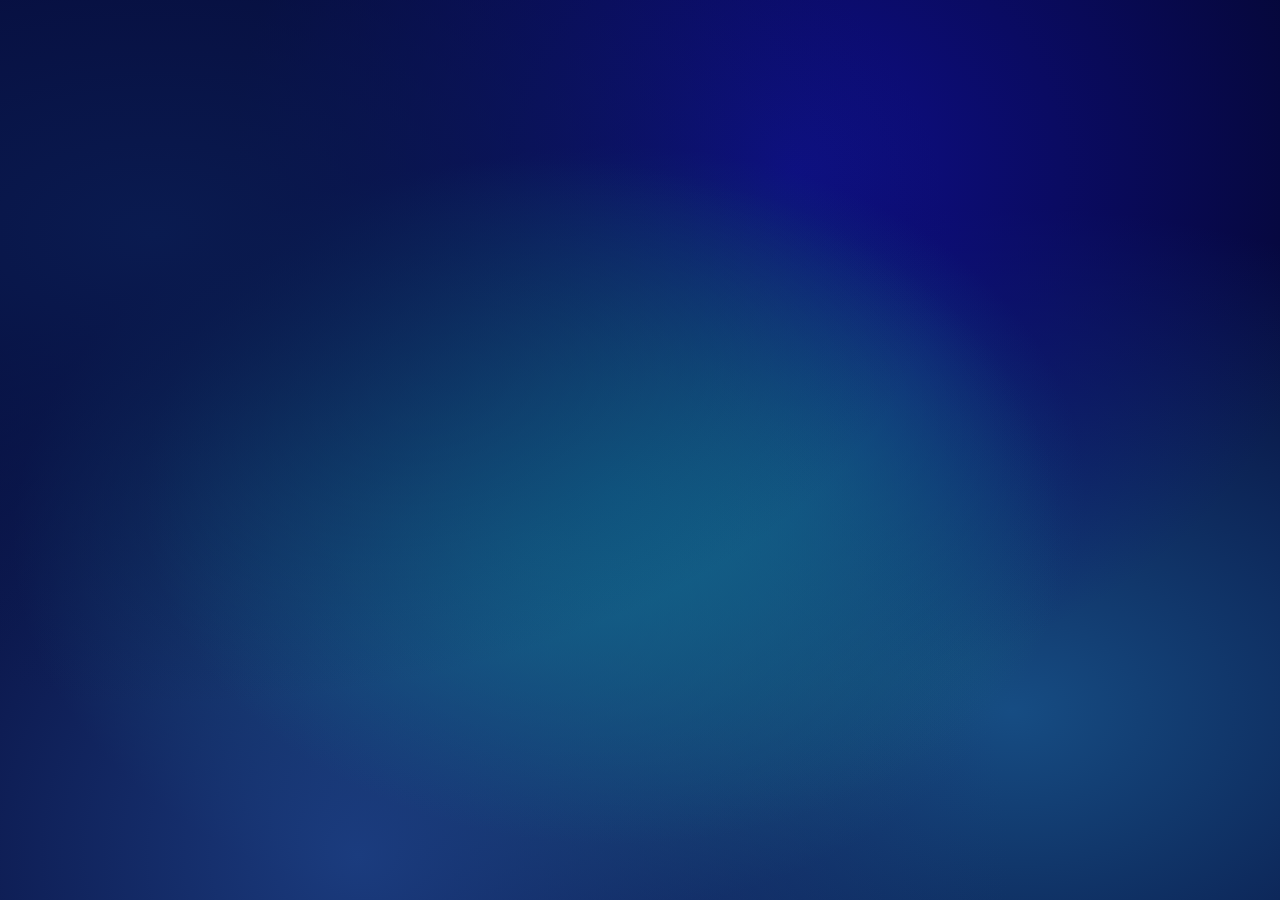
<file: details/about.html>
<HTML>

<head>
    <title>About Vinish</title>
    <link rel="stylesheet" href="styles.css" />

    <link rel="shortcut icon" type="image/x-icon" href="/assets/img/log1.png" />
</head>

<body>
</body>

</HTML>
</file>
<file: index.css>
@import url("https://fonts.googleapis.com/css?family=Audiowide");

* {
  margin: 0;
  padding: 0;
  box-sizing: inherit;
  font-family: inherit;
}

html {
  font-size: 62.5%;
  scroll-behavior: smooth;
}

@media only screen and (max-width: 75em) {
  html {
    font-size: 59%;
  }
}

@media only screen and (max-width: 56.25em) {
  html {
    font-size: 56%;
  }
}

@media only screen and (min-width: 112.5em) {
  html {
    font-size: 65%;
  }
}

:root {
  --txt-white: #fff;
  --txt-black: #000;
}

body {
  box-sizing: border-box;
  position: relative;
  line-height: 1.5;
  font-family: sans-serif;
  overflow-x: hidden;
  overflow-y: scroll;
  font-family: "Source Sans Pro", sans-serif;
  /* background-color: #050736;
  background-image: radial-gradient(at 12% 26%,
      rgb(10, 27, 80) 0px,
      transparent 50%),
    radial-gradient(at 48% 55%, hsla(202, 78%, 17%, 1) 0px, transparent 50%),
    radial-gradient(at 28% 95%, hsla(273, 65%, 17%, 1) 0px, transparent 50%),
    radial-gradient(at 42% 60%, hsla(180, 70%, 17%, 1) 0px, transparent 50%),
    radial-gradient(at 62% 19%, hsla(289, 81%, 17%, 1) 0px, transparent 50%),
    radial-gradient(at 79% 79%, hsla(233, 71%, 17%, 1) 0px, transparent 50%); */

  background-color: #050736;
  background-image: radial-gradient(at 12% 26%, rgb(10, 27, 80) 0px, transparent 50%),
    radial-gradient(at 48% 55%, hsla(200, 78%, 30%, 1) 0px, transparent 50%),
    radial-gradient(at 28% 95%, hsla(220, 65%, 30%, 1) 0px, transparent 50%),
    radial-gradient(at 42% 60%, hsla(190, 70%, 30%, 1) 0px, transparent 50%),
    radial-gradient(at 62% 19%, hsla(240, 81%, 30%, 1) 0px, transparent 50%),
    radial-gradient(at 79% 79%, hsla(210, 71%, 30%, 1) 0px, transparent 50%);

  /* background-color: #050736;
  background-image: radial-gradient(at 79% 79%, #008DD5 0px, transparent 50%),
    radial-gradient(at 62% 19%, #0036C9 0px, transparent 50%),
    radial-gradient(at 42% 60%, #0600C2 0px, transparent 50%),
    radial-gradient(at 28% 95%, #008DD5 0px, transparent 50%),
    radial-gradient(at 48% 55%, #373F51 0px, transparent 50%),
    radial-gradient(at 12% 26%, #0036C9 0px, transparent 50%); */

}


/*****************************************
                                          Container & Section Styling
*****************************************/
.container {
  width: 97%;
  margin: 0 auto;
  padding: 20px;
}

.section {

  padding: 15px 0 5px 0;
  border-radius: 10px;

  color: black;
  background-color: rgba(201, 201, 201, 0.127);
  filter: drop-shadow(0 0 50px rgb(0, 0, 0));
  box-shadow: -5px 0px 29px 5px #0507366b;

  opacity: 0;
  transform: translateY(50px) scale(0.8);
  transition: all 0.5s ease-out;
}

.section.visible {
  opacity: 1;
  transform: translateY(0) scale(1);
}

.section.hidden {
  opacity: 0;
  transform: translateY(-50px) scale(0.8);
}

a {
  text-decoration: none;
  color: inherit;
}

li {
  list-style: none;
}

input:focus,
button:focus,
a:focus,
textarea:focus {
  outline: none;
}

button {
  border: none;
  cursor: pointer;
}

textarea {
  resize: none;
}

.heading-primary {
  font-size: 5rem;
  text-transform: uppercase;
  letter-spacing: 3px;
  text-align: center;
  color: #e9e8e8;
  font-weight: 800;
  font-family: "Audiowide", sans-serif;
}

.heading-primary-short {
  display: none;
}

.hp-bg {
  filter: drop-shadow(0 0 8px rgb(0, 0, 0));
  /* box-shadow: -5px 0px 29px 5px #050736; */
}

@media only screen and (max-width: 56.25em) {
  .heading-primary {
    padding: 0 15px;
    font-weight: 800;
    font-size: 5rem;
  }
}

@media only screen and (max-width: 37.5em) {
  .heading-primary {
    display: none;
  }

  .heading-primary-short {
    display: block;
    text-transform: uppercase;
    letter-spacing: 4px;
    text-align: center;

    color: #e9e8e8;
    font-size: 3rem;
    font-family: "Audiowide", sans-serif;
    filter: drop-shadow(0 0 10px rgb(142, 29, 255));
  }
}

.heading-sec__mb-bg {
  margin-bottom: 5rem;
}

@media only screen and (max-width: 56.25em) {
  .heading-sec__mb-bg {
    margin-bottom: 3rem;
  }
}

.heading-sec__mb-med {
  margin-bottom: 5rem;
}

@media only screen and (max-width: 56.25em) {
  .heading-sec__mb-med {
    margin-bottom: 4rem;
  }
}

.heading-sec__main {
  display: block;
  font-size: 4rem;
  text-transform: uppercase;
  letter-spacing: 1px;
  letter-spacing: 3px;
  text-align: center;
  margin-bottom: 3.5rem;
  position: relative;
  color: #fff;
  font-family: "Audiowide", sans-serif;
  filter: drop-shadow(0 0 10px rgba(255, 253, 239, 0.796));
}

@media only screen and (max-width: 37.5em) {
  .heading-sec__main {
    font-size: 3rem;
  }
}

.heading-sec__main--lt {
  color: #fff;
  font-weight: 800;
}

.heading-sec__main--lt::after {
  content: "";
  background: rgb(0, 255, 251) !important;
}

.heading-sec__main::after {
  content: "";
  position: absolute;
  top: calc(100% + 1.5rem);
  height: 5px;
  width: 3rem;
  background: rgb(0, 255, 251);
  left: 50%;
  transform: translateX(-50%);
  border-radius: 5px;
}

@media only screen and (max-width: 37.5em) {
  .heading-sec__main::after {
    top: calc(100% + 1.2rem);
  }
}

.heading-sec__sub {
  display: block;
  text-align: center;
  color: #fff;
  font-size: 2rem;
  font-weight: 500;
  max-width: 80rem;
  margin: auto;
  line-height: 1.6;
  padding: 0 5px 0 5px;
}

@media only screen and (max-width: 37.5em) {
  .heading-sec__sub {
    font-weight: 300;
    font-size: 1.5rem;
  }
}

.heading-sec__sub--lt {
  color: #fff;
}

.heading-sm {
  font-size: 2.2rem;
  text-transform: uppercase;
  letter-spacing: 1px;
}

.main-container {
  max-width: 120rem;
  margin: auto;
  width: 92%;
}

.btn {
  background: rgb(0, 255, 247);
  color: #000;
  text-transform: uppercase;
  letter-spacing: 1px;
  display: inline-block;
  font-weight: 700;
  border-radius: 10px;
  transition: transform 0.3s;
  filter: drop-shadow(0 0 10px rgba(255, 253, 239, 0.796));
  border: 0.5px solid rgba(172, 172, 172, 0.662);
}

.btn:hover {
  border-radius: 20px;
  transform: translateY(-3px);
  background: rgba(0, 0, 0, 0.434);
  color: #fff;
  box-shadow: 0 0 50px 0 rgb(128, 0, 255);
  filter: drop-shadow(0 0 20px rgb(142, 29, 255));
}

.btn--bg {
  padding: 1.5rem 8rem;
  font-size: 2rem;
  background: rgba(0, 255, 247, 0.742);
  border: 1px solid #668785;

  /* box-shadow: -5px 0px 29px 5px #050736; */
  filter: drop-shadow(0 0 10px rgba(255, 255, 255, 0.403));
  box-shadow: rgba(255, 255, 255, 0.403) 0px 7px 29px 0px;
}

.btn--med {
  padding: 1.5rem 5rem;
  font-size: 1.6rem;
}

.btn--theme-inv {
  color: #111;
  background: #fff;
  border: 2px solid rgb(0, 255, 251);
  box-shadow: none;
  padding: calc(1.5rem - 2px) calc(5rem - 2px);
}

.sec-pad {
  padding: 12rem 0;
}

@media only screen and (max-width: 56.25em) {

  .btn--bg {
    padding: 1rem 6rem;
    font-size: 1.5rem;
  }

  .btn--med {
    padding: 1rem 3.5rem;
    font-size: 1.2rem;
  }

  .btn--theme-inv {
    color: #111;
    background: #fff;
    border: 2px solid rgb(0, 255, 251);
    box-shadow: none;
    padding: calc(1.5rem - 2px) calc(5rem - 2px);
  }

  .sec-pad {
    padding: 8rem 0;
  }
}

.text-primary {
  color: #fff;
  font-size: 2.2rem;
  text-align: center;
  width: 100%;
  line-height: 1.6;
  filter: drop-shadow(0 0 2px rgb(0, 0, 0));
}

.colOr {
  color: rgb(0, 255, 251);
  filter: drop-shadow(0 0 8px rgb(0, 0, 0));
  font-size: 2.4rem;
}

@media only screen and (max-width: 56.25em) {
  .text-primary {
    font-size: 2rem;
    padding: 0 50px;
  }
}

@media only screen and (max-width: 37.5em) {
  .text-primary {
    padding: 0;
  }
}


/*****************************************Header Styling*****************************************/
.header {
  position: fixed;
  width: 100%;
  z-index: 1000;
  border-bottom: 1px solid #ffffff8d;
  border-bottom-left-radius: 30px;
  border-bottom-right-radius: 30px;
  backdrop-filter: blur(10px);

  background-color: rgba(255, 255, 255, 0.264);
  box-shadow: -5px 0px 29px 5px #050736;
  /* filter: drop-shadow(0 0 5px rgb(0, 0, 0)); */
  z-index: 10;
}

.header__content {
  display: flex;
  align-items: center;
  justify-content: space-between;
  padding: 1rem 5rem;
}

@media only screen and (max-width: 56.25em) {
  .header__content {
    padding: 0 2rem;
  }
}

.header__logo-container {
  display: flex;
  align-items: center;
  cursor: pointer;
  color: #fff;
  transition: color 0.3s;
}

.header__logo-container:hover {
  color: rgb(0, 255, 251);
}

.header__logo-img-cont {
  width: 5rem;
  height: 5rem;
  border-radius: 50px;
  overflow: hidden;
  margin-right: 1.5rem;
  background: rgb(0, 255, 251);
}

@media only screen and (max-width: 56.25em) {
  .header__logo-img-cont {
    width: 3rem;
    height: 3rem;
    margin-right: 1.2rem;
  }
}

.header__logo-img {
  width: 100%;
  height: 100%;
  -o-object-fit: cover;
  object-fit: cover;
  -o-object-position: center;
  object-position: center;
  display: block;
}

.header__logo-sub {
  font-size: 1.8rem;
  text-transform: uppercase;
  font-weight: 800;
  letter-spacing: 1px;
}

.header__logo-sub-mid,
.header__logo-sub-short {
  display: none;
}

@media only screen and (max-width: 56.25em) {
  .header__logo-sub {
    display: none;
  }

  .header__logo-sub-mid {
    display: block;
    font-size: 1.8rem;
    text-transform: uppercase;
    font-weight: 800;
    letter-spacing: 1px;
    font-family: "Audiowide", sans-serif;
  }
}

.header__links {
  display: flex;
}

@media only screen and (max-width: 37.5em) {
  .header__links {
    display: none;
  }

  .header__logo-sub-mid {
    display: none;
  }

  .header__logo-sub-short {
    display: block;
    font-size: 1.8rem;
    text-transform: uppercase;
    font-weight: 800;
    letter-spacing: 1px;
    font-family: "Audiowide", sans-serif;
  }
}

.header__link {
  padding: 2.2rem 3rem;
  display: inline-block;
  font-size: 1.6rem;
  color: #fff;
  text-transform: uppercase;
  letter-spacing: 1px;
  font-weight: 700;
  transition: color 0.3s;
  text-shadow: 0px 0px 10px #000000;
}

.header__link:hover {
  font-weight: 800;
  color: #000;
  filter: drop-shadow(0 0 10px rgb(0, 255, 251));
  /* background-color: rgba(0, 255, 251, 0.43);
  border-radius: 20px; */
}

@media only screen and (max-width: 56.25em) {
  .header__link {
    padding: 3rem 1.8rem;
    font-size: 1.5rem;
  }
}

.header__main-ham-menu-cont {
  display: none;
  width: 3rem;
  padding: 2.2rem 0;
}

@media only screen and (max-width: 37.5em) {
  .header__main-ham-menu-cont {
    display: block;
  }
}

.header__main-ham-menu {
  width: 100%;
  color: #fff;
}

.header__main-ham-menu-close {
  width: 100%;
}

.header__sm-menu {
  margin: 0 10px 0 8px;
  border-radius: 40px;
  position: absolute;
  width: 95%;
  top: 100%;
  visibility: hidden;
  opacity: 0;

  background: #000000d5;
  backdrop-filter: blur(100px);

  /* background-color: #ffffff7e; */
  transition: all 0.3s;
}

.header__sm-menu--active {
  visibility: hidden;
  opacity: 0;
}

@media only screen and (max-width: 37.5em) {
  .header__sm-menu--active {
    visibility: visible;
    opacity: 1;
  }
}

.header__sm-menu-link a {
  display: flex;
  text-decoration: none;
  padding: 2.5rem 3rem;
  font-size: 1.6rem;
  color: #eee;
  text-align: right;
  border-bottom: 1px solid #333;
  font-weight: 700;
  text-transform: uppercase;
  letter-spacing: 2px;
  border-radius: 50px;
  transition: color 0.2s;
}

.header__sm-menu-link a:hover {
  color: #7843e9;
}

.header__sm-menu-link:first-child a {
  border-top: 1px solid #eee;
}

.header__sm-menu-link-last {
  border-bottom: 0;
}

/*****************************************Header End*****************************************/


/*****************************************Hero Section*****************************************/
.home-hero {
  color: #fff;
  height: 100%;
  min-height: 85rem;
  max-height: 120rem;
  position: relative;

  /* background-color: #050736;
  background-image: radial-gradient(at 79% 79%, #008DD5 0px, transparent 50%),
    radial-gradient(at 62% 19%, #0036C9 0px, transparent 50%),
    radial-gradient(at 42% 60%, #0600C2 0px, transparent 50%),
    radial-gradient(at 28% 95%, #008DD5 0px, transparent 50%),
    radial-gradient(at 48% 55%, #373F51 0px, transparent 50%),
    radial-gradient(at 12% 26%, #0036C9 0px, transparent 50%); */

}

@media only screen and (max-width: 37.5em) {
  .home-hero {
    height: unset;
    min-height: 100%;
    display: flex;
    flex-direction: row;
    align-items: center;
    justify-content: center;
    text-align: center;
  }
}

.home-hero__content {
  position: absolute;
  top: 50%;
  left: 50%;
  transform: translate(-50%, -50%);
  max-width: 90rem;
  width: 92%;
}

@media only screen and (max-width: 37.5em) {
  .home-hero__content {
    padding: 19rem 0 13rem 0;
    margin: auto;
    position: static;
    transform: translate(0, 0);
  }
}

.home-hero__info {
  margin: 3rem auto 0 auto;
  max-width: 80rem;
}

.home-hero__cta {
  margin-top: 5rem;
  text-align: center;
}

.home-hero__socials {
  position: absolute;
  top: 50%;
  transform: translateY(-50%);
  background: #ffffffb5;
  box-shadow: rgba(255, 255, 255, 0.403) 0px 7px 29px 0px;
  padding: 0.5rem;
  border-radius: 0 10px 10px 0;
  border: 1px solid rgb(82, 82, 82);
}

.text-social {
  display: none;
}

@media only screen and (max-width: 56.25em) {
  .home-hero {
    display: flex;
    align-items: center;
    justify-content: center;
    text-align: center;
  }

  .text-social {
    display: block;
    font-size: 2rem;
    letter-spacing: 2px;
    text-decoration: none;
    padding: 1.55rem;
    border-radius: 10px;
    border-right: 5px solid rgba(255, 255, 255, 0.755);
    font-family: "Audiowide", sans-serif;
  }

  .home-hero__socials {
    border-radius: 10px;
    display: flex;
    flex-direction: row;
    align-items: center;
    justify-content: center;
    text-align: center;
    top: 85.8%;
    background: transparent;
    border: none;
    box-shadow: none;

    border-left: 5px solid rgba(255, 255, 255, 0.755);
    background-color: rgba(255, 255, 255, 0.264);
    box-shadow: -5px 0px 29px 5px #050736;
  }

  .home-hero__social-icon {
    width: 100%;
    padding: 0.3rem;
    border-radius: 40%;
    text-decoration: none;
    transition: color 0.15s ease-in;
    box-shadow: rgba(255, 255, 255, 0.403) -5px 0px 29px 5px;
  }

}

@media only screen and (max-width: 37.5em) {

  .text-social {
    font-size: 1.5rem;
    letter-spacing: 1px;
    /* border-left: 5px solid rgba(255, 255, 255, 0.755); */
  }

  .home-hero__socials {
    display: flex;
    flex-direction: row;
    align-items: center;
    justify-content: center;
    text-align: center;
    top: 90%;
    margin: auto;
    background: transparent;
    border: none;
    background-color: rgba(255, 255, 255, 0.264);
    /* 
    border-left: 5px solid rgba(255, 255, 255, 0.755);
    box-shadow: -5px 0px 29px 5px #050736;
     */
  }

  .home-hero__social-icon {
    width: 100%;
    padding: 0.3rem;
    border-radius: 40%;
    text-decoration: none;
    transition: color 0.15s ease-in;
    box-shadow: rgba(255, 255, 255, 0.403) -5px 0px 29px 5px;
  }

}

.home-hero__social {
  width: 5rem;
}

.home-hero__social-icon-link {
  width: 100%;
  display: block;
  padding: 1rem;
  transition: 0.3s;
  border-radius: 5px;
}

.home-hero__social-icon-link:hover {
  background: rgba(13, 46, 145, 0.423);
}

.home-hero__social-icon-link--bd-none {
  border-bottom: 0;
}

.home-hero__social-icon {
  width: 100%;
}

.d-none {
  display: none;
}


/*********************Hero Mouse Sroll*********************/
.mouse {
  width: 25px;
  height: 40px;
  border: 2px solid #ccc;
  border-radius: 60px;
  position: relative;
  overflow: hidden;
}

.mouse::before {
  content: "";
  width: 6px;
  height: 5px;
  position: absolute;
  top: 7px;
  left: 50%;
  transform: translateX(-50%);
  background-color: #ccc;
  border-radius: 50%;
  opacity: 1;
  animation: wheel 1.3s infinite;
  -webkit-animation: wheel 1.3s infinite;
}

.home-hero__mouse-scroll-cont {
  position: absolute;
  bottom: 3%;
  left: 50%;
  transform: translateX(-50%);
}

@media only screen and (max-width: 37.5em) {
  .home-hero__mouse-scroll-cont {
    display: none;
  }
}

@keyframes wheel {
  to {
    opacity: 0;
    top: 27px;
  }
}

@-webkit-keyframes wheel {
  to {
    opacity: 0;
    top: 27px;
  }
}


/*****************************************About Section*****************************************/
.about {
  background-size: cover;
  background-position: center;
}

.about__content {
  display: grid;
  grid-template-columns: 1fr 1fr;
  grid-gap: 10rem;
}

@media only screen and (max-width: 56.25em) {
  .about__content {
    grid-template-columns: 1fr;
    grid-gap: 8rem;
  }
}

.about__content-title {
  font-weight: 700;
  font-size: 2.8rem;
  margin-bottom: 3rem;
  color: #fff;
}

@media only screen and (max-width: 37.5em) {
  .about__content-title {
    font-size: 2.4rem;
  }
}

.about__content-details-para {
  font-size: 1.8rem;
  color: #fafafa;
  max-width: 60rem;
  line-height: 1.7;
  margin-bottom: 1rem;
}

.about__content-details-para--hl {
  font-weight: 700;
  margin: 0 3px;
}

.about__content-details-para:last-child {
  margin-bottom: 4rem;
}

.about__content-details-para a {
  text-decoration: underline;
  font-weight: 700;
  color: #7843e9;
  margin: 0 3px;
}

/*********************SkillSet Section*********************/
.skillset {
  display: flex;
  flex-wrap: wrap;
}

.skills {
  padding: 1rem 2rem;
  margin-bottom: 1.5rem;
  margin-right: 1.5rem;
  font-size: 1.6rem;
  background: rgba(153, 153, 153, 0.2);
  border-radius: 5px;
  font-weight: 600;
  color: #ccc;
  box-shadow: 0 15px 30px rgba(0, 0, 0, 0.2);
  transition: all 0.3s ease;
}

.skills:hover {
  transform: translateY(-2px);
  color: #000;
  box-shadow: 5px 5px 20px #bebebe, -5px -5px 20px #bebebe,
    inset 0 -50px 100px #fff;
}

@media only screen and (max-width: 56.25em) {
  .skills {
    padding: 1rem 2rem;
    margin-bottom: 1.5rem;
    margin-right: 1rem;
    font-size: 1.4rem;
  }

  .skills:hover {
    transform: none;
    color: #000;
    /* box-shadow: none; */
    box-shadow: 5px 5px 20px #bebebe, -5px -5px 20px #bebebe,
      inset 0 -50px 100px #fff;
  }
}


/*******************************************************Projects Section*******************************************************/

.projects {
  background-size: cover;
  background-position: center;
}

.projects-container {
  display: flex;
  flex-direction: column;
  align-items: center;
  padding: 20px;
}

.projects-wrapper {
  display: flex;
  flex-wrap: wrap;
  justify-content: center;
  gap: 30px;
  max-width: 1300px;
}

.project {
  text-align: center;
  color: white;
  border-radius: 10px;
  overflow: hidden;
  width: 350px;
  transition: transform 0.3s;
  filter: drop-shadow(0 0 50px rgb(0, 0, 0));
}

.project:hover {
  transform: translateY(-20px);
  /* box-shadow: 0 15px 30px rgba(115, 115, 115, 0.841); */
}

.project img {
  margin: 0;
  padding: 0;
  width: 100%;
  height: 200px;
  object-fit: cover;
  border-radius: 10px;
}

.project-content {
  border-radius: 10px;
  padding: 25px;
  background-color: rgba(186, 179, 255, 0.102);
  box-shadow: 0 4px 8px rgba(0, 0, 0, 0.1);
  border: 1px solid rgb(160, 160, 160);
}

.project-content h2 {
  font-size: 2.3em;
  margin: 0 0 10px;
  letter-spacing: 1px;
  font-family: "Audiowide", sans-serif;
}

.project-content p {
  font-size: 1.5em;
  line-height: 1.6;
  margin-bottom: 20px;
}

.p-style {
  color: rgb(0, 255, 251);
  filter: drop-shadow(0 0 50px rgb(0, 0, 0));
}

@media only screen and (max-width: 56.25em) {

  .project {
    width: 90%;
  }

  .project-content h2 {
    font-size: 2em;
    letter-spacing: 1.3px;
  }

  .project img {
    height: 170px;
  }

}



/*****************************************Education Section*****************************************/
.education {
  background-size: cover;
  background-position: center;
  height: 100vh;
}

@media only screen and (max-width: 56.25em) {
  .education {
    height: auto;
  }
}

.cards {
  display: flex;
  flex-direction: row;
  gap: 15px;
  justify-content: space-around;
}

.graduation {
  border-radius: 1rem;
  background: url("./assets/png/svec.avif");
  background-size: cover;
  background-position: center;
  background-repeat: no-repeat;
}

.inter {
  background: url("./assets/img/inter.jpg");
  background-size: cover;
  background-position: center;
  background-repeat: no-repeat;
}

.school {
  background: url("./assets/img/school.jpg");
  background-size: cover;
  background-position: center;
  background-repeat: no-repeat;
}

.card {
  position: relative;
  display: flex;
  justify-content: center;
  flex-direction: column;
  align-items: center;
  text-align: center;
  height: 300px;
  width: 500px;
  color: white;
  cursor: pointer;
  border-radius: 10px;
  box-shadow: 0 0 0 5px #484848;
  transition: all 0.6s cubic-bezier(0.175, 0.885, 0.32, 1.275);
}

.card-header {
  margin-top: 5%;
  text-align: center;
  justify-content: center;
  text-align: center;
}

.card:hover {
  transform: scale(1.05);
  box-shadow: 0 8px 16px rgba(255, 255, 255, 0.2);
}

.card:hover .card-header {
  display: none;
}

.card-details {
  display: grid;
  text-align: center;
  justify-content: center;
  text-align: center;
  border: 1px solid white;
  border-radius: 10px;
  width: 100%;
  height: 100%;
  box-sizing: border-box;
  transform: rotateX(-90deg);
  transform-origin: bottom;
  transition: all 0.6s cubic-bezier(0.175, 0.885, 0.32, 1.275);
  backdrop-filter: blur(20px);
}

.card:hover .card-details {
  transform: rotateX(0deg);
}

.cards .card p.tip {
  font-size: 3em;
  font-weight: 700;
  color: #000;
  width: 100%;
  height: 100%;
  backdrop-filter: blur(10px);
  transition: 400ms;
  border-radius: 10px 10px 0 0;
}

.cards .card p.second-text {
  width: 100%;
  height: 100%;
  font-size: 2.5em;
  color: #000;
  width: 100%;
  padding: 10px;
}


@media only screen and (max-width: 56.25em) {
  .cards {
    flex-direction: column;
    align-items: center;
    justify-content: end;
    text-align: center;
  }

  .card {
    padding-bottom: 0%;
    display: grid;
    flex-direction: column;
    align-items: end;
    justify-content: center;
    text-align: end;
    height: 150px;
    width: 250px;
    border-radius: 10px;
    cursor: pointer;
    transition: 400ms;
  }

  .card-details {
    font-size: 1.3rem;
    backdrop-filter: blur(10px);
    transition: 400ms;
  }

  .cards .card p.second-text {
    font-size: 1.5em;
    padding: 5px;
  }

}

/*************************************Contact Section*************************************/

.contact {
  background: linear-gradient(to right, rgba(0, 0, 0, 0.8), rgba(0, 0, 0, 0.8)),
    url(./assets/img/cont1.jpg);
  background-size: cover;
  background-position: center;
}

.contact__form-container {
  box-shadow: rgba(255, 255, 255, 0.736) 0px 7px 29px 0px;
  background: transparent;
  backdrop-filter: blur(100px);
  padding: 4rem;
  margin-top: 6rem;
  max-width: 80rem;
  text-align: right;
  width: 95%;
  border-radius: 10px;
  margin: 5rem auto 0 auto;
}

@media only screen and (max-width: 37.5em) {
  .contact {
    max-height: 125vh;
  }

  .contact__form-container {
    padding: 3rem;
    max-height: 90%;
  }
}

.contact__form-field {
  margin-bottom: 4rem;
}

@media only screen and (max-width: 37.5em) {
  .contact__form-field {
    margin-bottom: 3rem;
  }
}

.contact__form-label {
  color: #fff;
  font-size: 1.4rem;
  letter-spacing: 1px;
  font-weight: 700;
  margin-bottom: 1rem;
  display: block;
  text-align: left;
}

.contact__form-input {
  color: #ccc;
  padding: 2rem;
  width: 100%;
  border: 1px solid #3b2424;
  font-size: 1.6rem;
  letter-spacing: 0px;
  background: #0f0f0f;
  border-radius: 5px;
  font-weight: 600;
  border: 0.5px solid rgba(255, 255, 255, 0.571);
}

@media only screen and (max-width: 37.5em) {
  .contact__form-input {
    color: #ccc;
    padding: 1rem;
    font-size: 1.2rem;
    font-weight: 400;
  }
}

.contact__form-input::-moz-placeholder {
  color: #999;
  font-weight: 600;
  font-size: 1.6rem;
}

.contact__form-input:-ms-input-placeholder {
  color: #999;
  font-weight: 600;
  font-size: 1.6rem;
}

.contact__form-input::placeholder {
  color: #999;
  font-weight: 600;
  font-size: 1.6rem;
}

.contact__form-input::-webkit-input-placeholder {
  color: #999;
  font-weight: 600;
  font-size: 1.6rem;
}

.contact__form-input:-ms-input-placeholder {
  color: #999;
  font-weight: 600;
  font-size: 1.6rem;
}

.contact__form-input::-ms-input-placeholder {
  color: #999;
  font-weight: 600;
  font-size: 1.6rem;
}

.contact__form-input:-moz-placeholder {
  opacity: 1;
  color: #999;
  font-weight: 600;
  font-size: 1.6rem;
}

.contact__form-input::-moz-placeholder {
  opacity: 1;
  color: #999;
  font-weight: 600;
  font-size: 1.6rem;
}

.contact__btn {
  width: 30%;
  padding: 2rem 4rem;
  font-size: 1.6rem;
}

@media only screen and (max-width: 37.5em) {
  .contact__btn {
    width: 100%;
  }
}

/*************************************Footer Section*************************************/
.main-footer {
  background: linear-gradient(to right,
      rgba(0, 0, 0, 0.542),
      rgba(0, 0, 0, 0.526));
  color: #fff;
}

.main-footer__upper {
  display: flex;
  justify-content: space-between;
  padding: 8rem 0;
}

@media only screen and (max-width: 56.25em) {
  .main-footer__upper {
    padding: 6rem 0;
  }
}

@media only screen and (max-width: 37.5em) {
  .main-footer__upper {
    display: block;
  }
}

.main-footer__row-1 {
  order: 2;
}

@media only screen and (max-width: 56.25em) {
  .main-footer__row-1 {
    margin-bottom: 5rem;
  }
}

.main-footer__row-2 {
  width: 40%;
  order: 1;
  max-width: 50rem;
}

@media only screen and (max-width: 56.25em) {
  .main-footer__row-2 {
    width: 100%;
  }
}

.main-footer__short-desc {
  margin-top: 2rem;
  color: #eee;
  font-size: 1.5rem;
  line-height: 1.7;
}

.main-footer__social-cont {
  margin-top: 2rem;
}

.main-footer__icon {
  margin-right: 1rem;
  width: 2.5rem;
}

.main-footer__icon--mr-none {
  margin-right: 0;
}

.main-footer__lower {
  padding: 4rem 0;
  border-top: 1px solid #444;
  color: #eee;
  font-size: 1.2rem;
  text-align: left;
  text-align: center;
}

.main-footer__lower a {
  text-decoration: underline;
  font-weight: bold;
  margin-left: 2px;
}

@media only screen and (max-width: 56.25em) {
  .main-footer__lower {
    padding: 3.5rem 0;
  }
}
</file>
<file: stylesNew.css>
* {
    box-sizing: border-box;
    margin: 0;
    padding: 0;
}

body {
    font-family: 'Arial', sans-serif;
    height: 100vh;
}

body::-webkit-scrollbar {
    display: none;
}
div::-webkit-scrollbar {
    display: none; 
}

.upside {
    width: 100%;
    height: 100vh;
    background: linear-gradient(135deg, #4CB8C4, #3CD3AD);
 
}

.downside {
    color: white;
    width: 100%;
    height: 100vh;
    background: linear-gradient(135deg, #000000, #f7d94c);
 
}


.container {
    display: flex;
    justify-content: center;
    align-items: center;
    background: linear-gradient(135deg, #6a11cb, #2575fc);
    height: 100vh;
}

.sidebar {
    width: 30%;
    background-color: rgba(0, 0, 0, 0.7);
    color: white;
    padding: 20px;
    height: 100vh;
    overflow-y: auto;
}

.sidebar h1 {
    font-size: 24px;
    margin-bottom: 10px;
}

.sidebar p {
    font-size: 16px;
    margin-bottom: 20px;
}

.sidebar nav ul {
    list-style: none;
}

.sidebar nav ul li {
    margin: 15px 0;
}

.sidebar nav ul li a {
    color: white;
    text-decoration: none;
    transition: color 0.3s;
}

.sidebar nav ul li a:hover {
    color: #6a11cb;
}

.main-content {
    width: 70%;
    padding: 20px;
    height: 100vh;
    overflow-y: auto;
    color: white;
}

section {
    margin-bottom: 40px;
    height: 100vh;
}

h2 {
    margin-bottom: 10px;
    font-size: 28px;
    border-bottom: 2px solid #6a11cb;
    display: inline-block;
}

.project {
    background: rgba(255, 255, 255, 0.1);
    border-radius: 8px;
    padding: 20px;
    margin: 10px 0
}


/* @keyframes backgroundAnimation {
    0% { background: #6a11cb; }
    50% { background: #2575fc; }
    100% { background: #6a11cb; }
} */
</file>
<file: details/styles.css>
@import url("https://fonts.googleapis.com/css?family=Audiowide");

* {
    margin: 0;
    padding: 0;
    box-sizing: inherit;
    font-family: inherit;
}

html {
    font-size: 62.5%;
    scroll-behavior: smooth;
}

@media only screen and (max-width: 75em) {
    html {
        font-size: 59%;
    }
}

@media only screen and (max-width: 56.25em) {
    html {
        font-size: 56%;
    }
}

@media only screen and (min-width: 112.5em) {
    html {
        font-size: 65%;
    }
}

body {
    box-sizing: border-box;
    position: relative;
    line-height: 1.5;
    font-family: sans-serif;
    overflow-x: hidden;
    overflow-y: scroll;
    font-family: "Source Sans Pro", sans-serif;

    background-color: #050736;
    background-image: radial-gradient(at 12% 26%, rgb(10, 27, 80) 0px, transparent 50%),
        radial-gradient(at 48% 55%, hsla(200, 78%, 30%, 1) 0px, transparent 50%),
        radial-gradient(at 28% 95%, hsla(220, 65%, 30%, 1) 0px, transparent 50%),
        radial-gradient(at 42% 60%, hsla(190, 70%, 30%, 1) 0px, transparent 50%),
        radial-gradient(at 62% 19%, hsla(240, 81%, 30%, 1) 0px, transparent 50%),
        radial-gradient(at 79% 79%, hsla(210, 71%, 30%, 1) 0px, transparent 50%);
}
</file>
